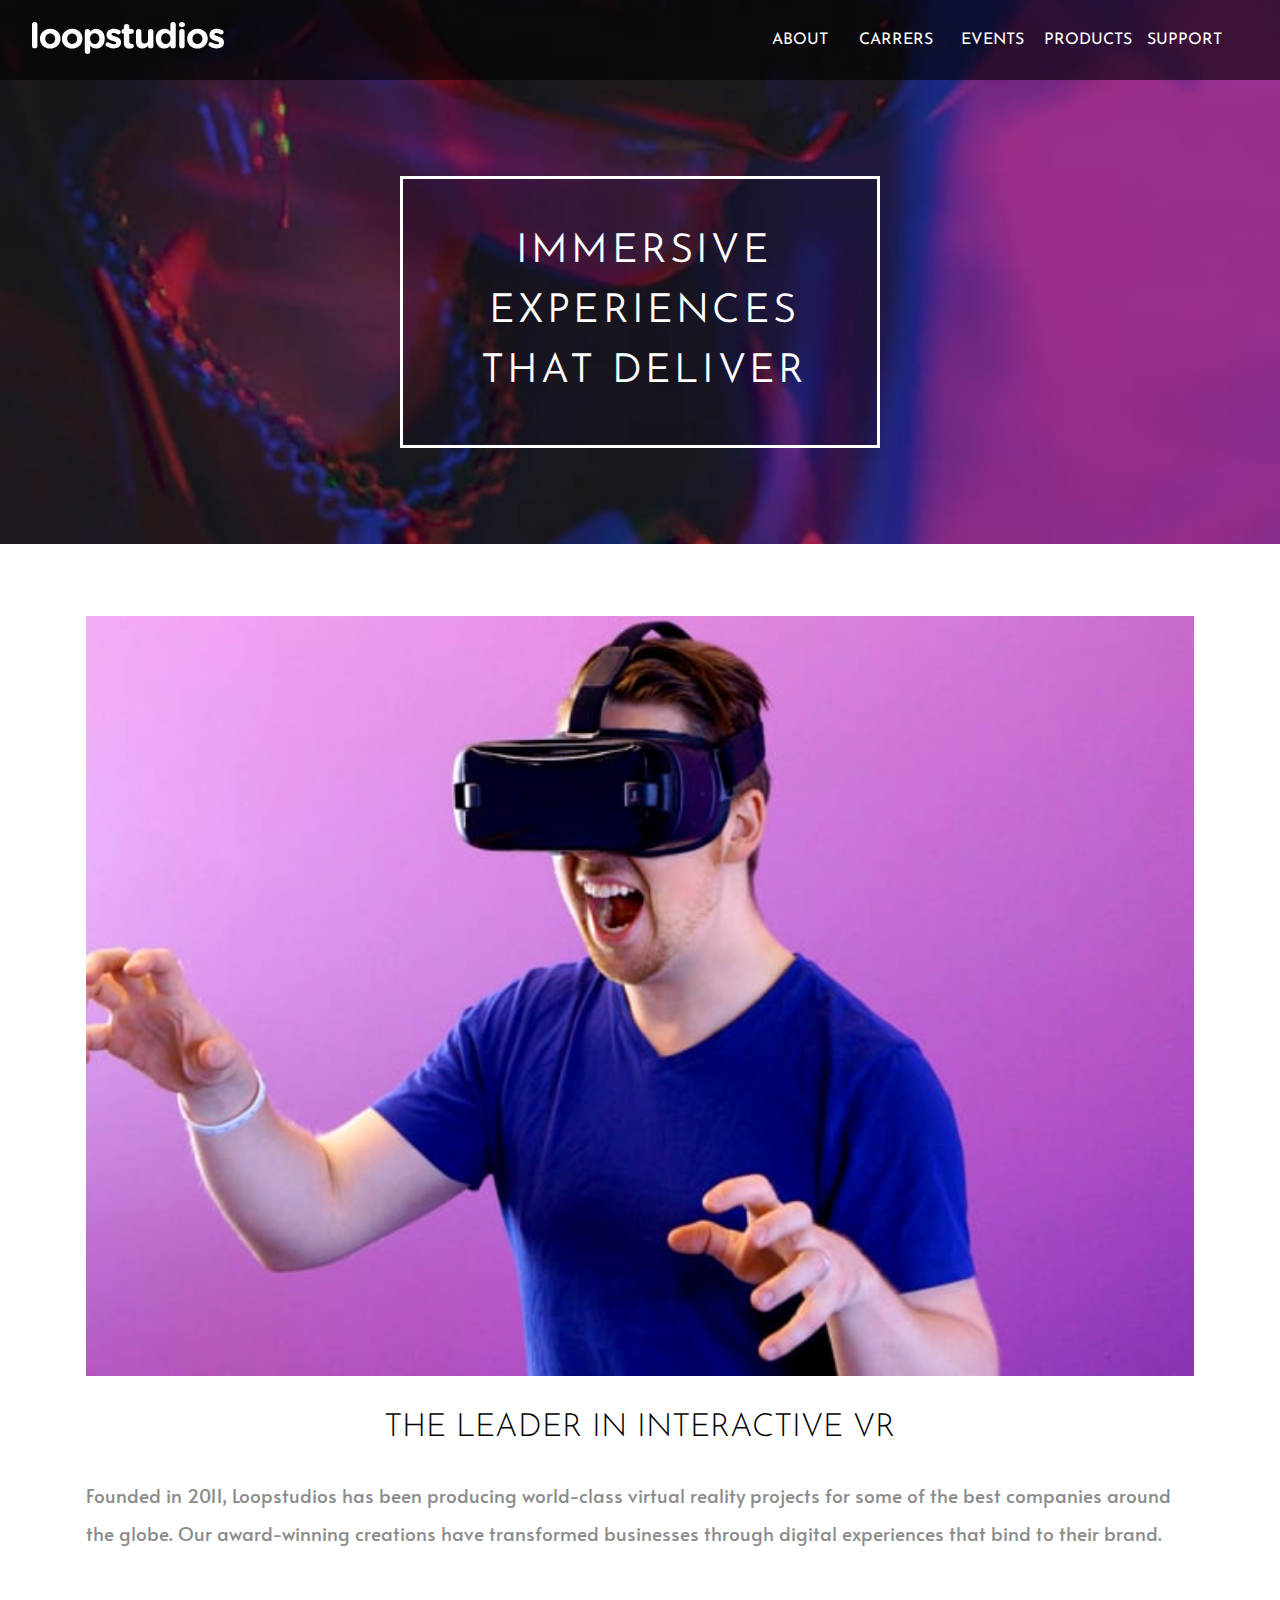
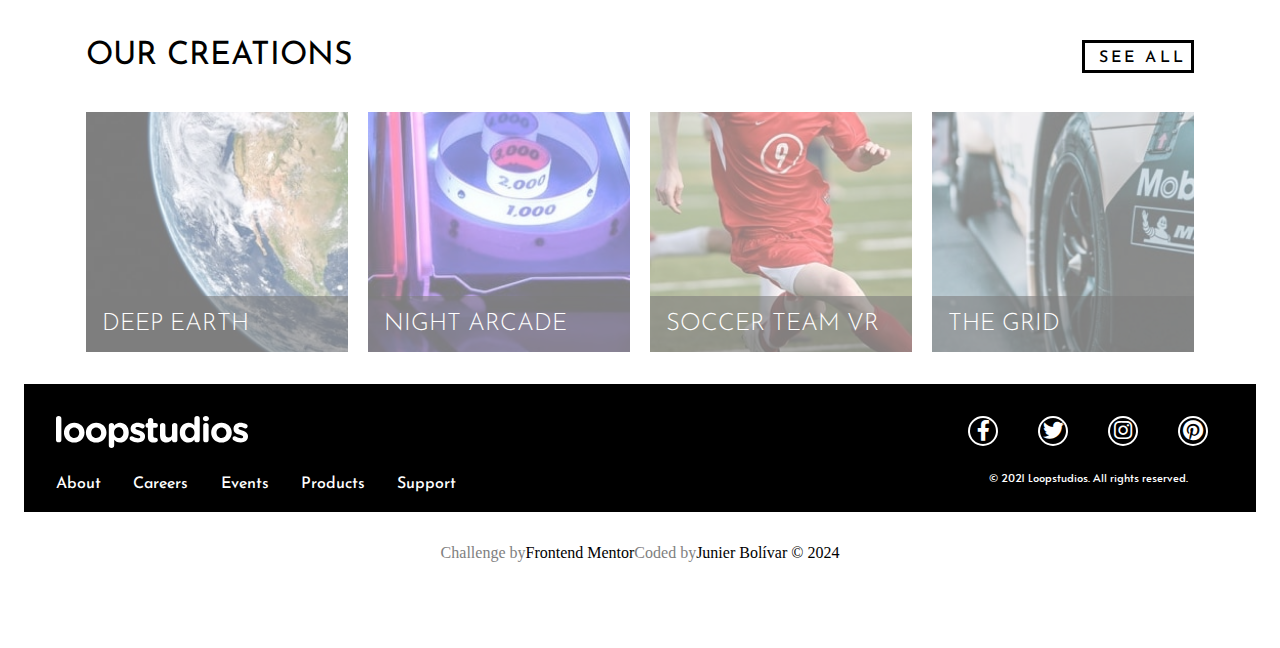
<file: index.html>
<!DOCTYPE html>
<html lang="en">
  <head>
    <meta charset="UTF-8" />
    <meta name="viewport" content="width=device-width, initial-scale=1.0" />
    <!-- displays site properly based on user's device -->
    <link rel="icon" type="image/png" sizes="32x32" href="assets/images/favicon-32x32.png" />
    <title>Frontend Mentor | Loopstudios landing page</title>
    <link rel="stylesheet" href="./css/styles.css" />
    <link rel="stylesheet" href="https://cdnjs.cloudflare.com/ajax/libs/font-awesome/6.0.0/css/all.min.css" />
    <script defer src="./scripts/script.js"></script>
  </head>
  <body>
    <!-- Top Navigation Menu -->
    <header>
      <nav class="navTop_container">
        <section class="navTop_container__logoMenuHam_wrapper">
          <a class="navTop_container__logoTop" href="#home">
            <img src="assets/images/logo.svg" alt="" />
          </a>
          <div class="navTop_container__menuContainer">
            <div class="navTop_container__navMenu" id="navigationMenu">
              <ul>
                <li class="about">ABOUT</li>
                <li class="careers">CARRERS</li>
                <li class="events">EVENTS</li>
                <li class="products">PRODUCTS</li>
                <li class="support">SUPPORT</li>
              </ul>
            </div>
            <div class="navTop_container__hamburgerClassIcon" id="hamburgerIcon" tabindex="0">
              <!--🚩❓tabindex="0": -->
              <!-- ✅ Makes the div focusable -->
              <div class="bar1"></div>
              <div class="bar2"></div>
              <div class="bar3"></div>
            </div>
          </div>
        </section>

        <div class="navTop_container__slogan" id="sloganId"><p>IMMERSIVE EXPERIENCES THAT DELIVER</p></div>
      </nav>
    </header>

    <main>
      <section class="intro">
        <div class="intro__photoGoogles">
          <img src="assets/images/mobile/image-interactive.jpg" alt="photo man_with_vr" />
        </div>
        <div class="intro__textContent">
          <h1>THE LEADER IN INTERACTIVE VR</h1>
          <p>
            Founded in 2011, Loopstudios has been producing world-class virtual reality projects for some of the best companies around the
            globe. Our award-winning creations have transformed businesses through digital experiences that bind to their brand.
          </p>
        </div>
      </section>

      <div class="gridTitleContainer">
        <div class="gridTitleContainer__gridTitle"><h1>OUR CREATIONS</h1></div>
        <div class="gridTitleContainer__seeAll" tabindex="0" id="seeAllId">SEE ALL</div>
      </div>
      <div class="cardsContainer">
        <section class="creationsGridContainer">
          <div class="creationsGridContainer__deepEarth creationsGridContainer__card">
            <div class="creationsGridContainer__cardTitle">DEEP EARTH</div>
          </div>
          <div class="creationsGridContainer__nightArcade creationsGridContainer__card">
            <div class="creationsGridContainer__cardTitle">NIGHT ARCADE</div>
          </div>
          <div class="creationsGridContainer__soccerTeam creationsGridContainer__card">
            <div class="creationsGridContainer__cardTitle">SOCCER TEAM VR</div>
          </div>
          <div class="creationsGridContainer__grid creationsGridContainer__card">
            <div class="creationsGridContainer__cardTitle">THE GRID</div>
          </div>
          <div class="creationsGridContainer__fromAbove creationsGridContainer__card hide">
            <div class="creationsGridContainer__cardTitle">FROM UP ABOVE VR</div>
          </div>
          <div class="creationsGridContainer__pocket creationsGridContainer__card hide">
            <div class="creationsGridContainer__cardTitle">POCKET BOREALIS</div>
          </div>
          <div class="creationsGridContainer__curiosity creationsGridContainer__card hide">
            <div class="creationsGridContainer__cardTitle">THE CURIOSITY</div>
          </div>
          <div class="creationsGridContainer__makeIt creationsGridContainer__card hide">
            <div class="creationsGridContainer__cardTitle">MAKE IT FISHEYE</div>
          </div>
        </section>
      </div>

      <section class="navBottom_container">
        <div class="navBottom_container__logoPlusBottomNav">
          <a class="navBottom_container__logoBottom" href="#home">
            <img src="assets/images/logo.svg" alt="" />
          </a>
          <div class="navBottom_container__navMenuBottom">
            <ul>
              <li>About</li>
              <li>Careers</li>
              <li>Events</li>
              <li>Products</li>
              <li>Support</li>
            </ul>
          </div>
        </div>
        <div class="navBottom_container__socialMediaIcons_container">
          <div class="navBottom_container__socialMediaIcons">
            <a href="https://www.facebook.com/yourpage" target="_blank" class="navBottom_container__link">
              <i class="fab fa-facebook-f"></i>
            </a>
            <a href="https://www.twitter.com/yourhandle" target="_blank" class="navBottom_container__link">
              <i class="fab fa-twitter"></i>
            </a>
            <a href="https://www.instagram.com/yourusername" target="_blank" class="navBottom_container__link">
              <i class="fab fa-instagram"></i>
            </a>
            <a href="https://www.pinterest.com/yourusername" target="_blank" class="navBottom_container__link">
              <i class="fab fa-pinterest"></i>
            </a>
          </div>
          <div class="navBottom_container__rights">© 2021 Loopstudios. All rights reserved.</div>
        </div>
      </section>
    </main>

    <footer>
      <div class="attribution">
        Challenge by <a href="https://www.frontendmentor.io?ref=challenge" target="_blank">Frontend Mentor</a> Coded by
        <a href="https://www.frontendmentor.io/profile/Junbol" target="_blank">Junier Bolívar © 2024</a>
      </div>
    </footer>
  </body>
</html>
</file>
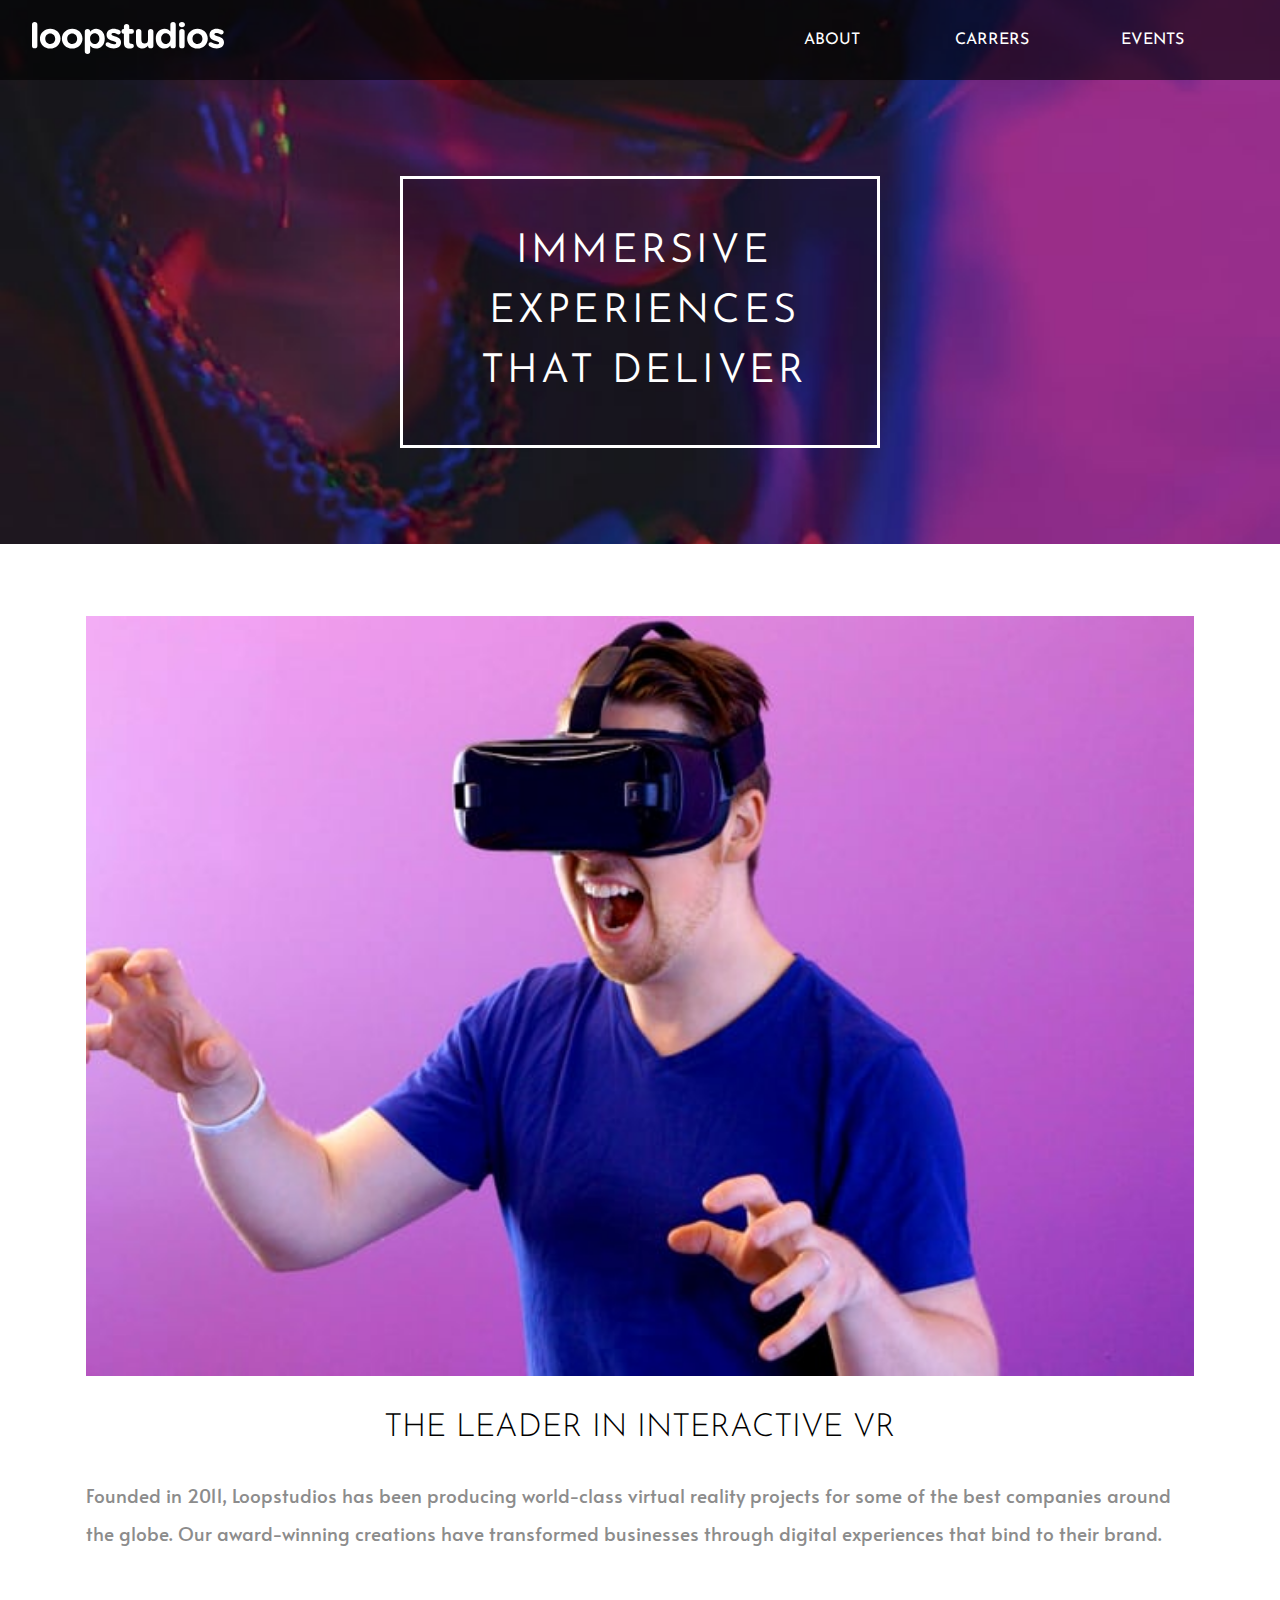
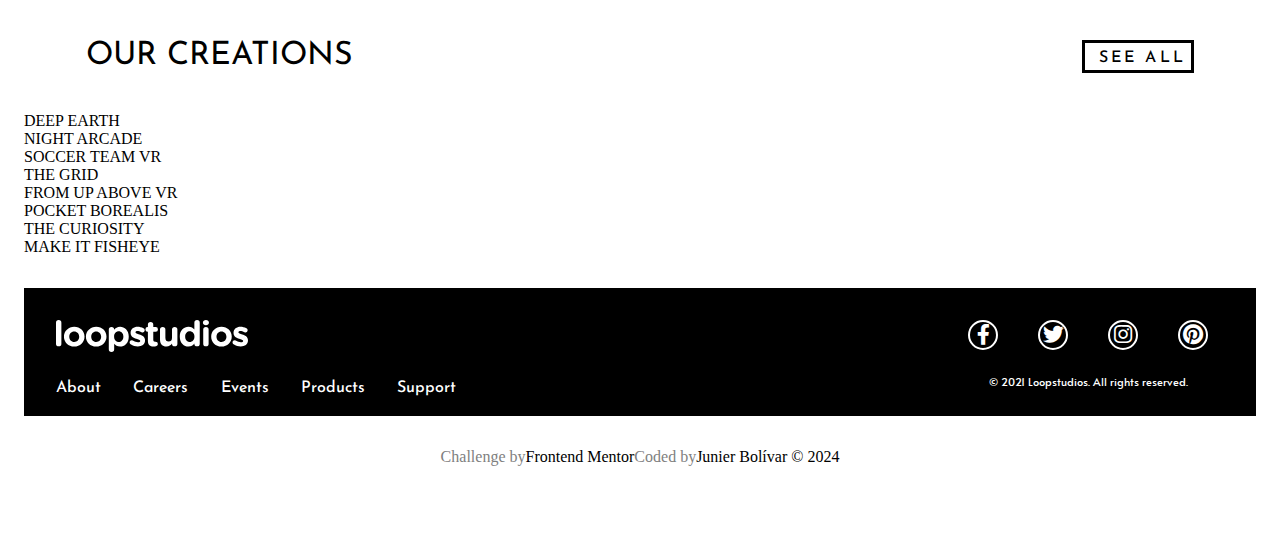
<file: index copy.html>
<!DOCTYPE html>
<html lang="en">
  <head>
    <meta charset="UTF-8" />
    <meta name="viewport" content="width=device-width, initial-scale=1.0" />
    <!-- displays site properly based on user's device -->
    <link rel="icon" type="image/png" sizes="32x32" href="assets/images/favicon-32x32.png" />
    <title>Frontend Mentor | Loopstudios landing page</title>
    <link rel="stylesheet" href="./css/styles.css" />
    <link rel="stylesheet" href="https://cdnjs.cloudflare.com/ajax/libs/font-awesome/6.0.0/css/all.min.css" />
    <script defer src="./scripts/script.js"></script>
  </head>
  <body>
    <!-- Top Navigation Menu -->
    <header>
      <nav class="navTop_container">
        <section class="navTop_container__logoMenuHam_wrapper">
          <a class="navTop_container__logoTop" href="#home">
            <img src="assets/images/logo.svg" alt="" />
          </a>
          <div class="navTop_container__menuContainer">
            <div class="navTop_container__navMenu">
              <ul>
                <li class="about">ABOUT</li>
                <li class="careers">CARRERS</li>
                <li class="events">EVENTS</li>
                <!-- <li class="products">PRODUCTS</li>
                <li class="support">SUPPORT</li> -->
              </ul>
            </div>
            <!-- <button  class="navTop_container__hamburgerClassIcon" type="button"   id ="hamburgerIcon" >
              <i class="fa fa-bars fa-2x"></i>
            </button> -->
            <div class="navTop_container__hamburgerClassIcon" id="hamburgerIcon">
              <div class="bar1"></div>
              <div class="bar2"></div>
              <div class="bar3"></div>
            </div>
          </div>
        </section>

        <div class="navTop_container__slogan"><p>IMMERSIVE EXPERIENCES THAT DELIVER</p></div>
      </nav>
    </header>

    <main>
      <section class="intro">
        <div class="intro__photoGoogles">
          <img src="assets/images/mobile/image-interactive.jpg" alt="photo man_with_vr" />
        </div>
        <div class="intro__textContent">
          <h1>THE LEADER IN INTERACTIVE VR</h1>
          <p>
            Founded in 2011, Loopstudios has been producing world-class virtual reality projects for some of the best companies around the globe. Our
            award-winning creations have transformed businesses through digital experiences that bind to their brand.
          </p>
        </div>
      </section>

      <div class="gridTitleContainer">
        <div class="gridTitleContainer__gridTitle"><h1>OUR CREATIONS</h1></div>
        <div class="gridTitleContainer__seeAll">SEE ALL</div>
      </div>

      <section class="grid_contatiner">
        <div class="card card__deepEarth"><div class="card__cardTitle">DEEP EARTH</div></div>
        <div class="card card__nightArcade"><div class="card__cardTitle">NIGHT ARCADE</div></div>
        <div class="card card__soccerTeam"><div class="card__cardTitle">SOCCER TEAM VR</div></div>
        <div class="card card__grid"><div class="card__cardTitle">THE GRID</div></div>
        <div class="card card__fromAbove"><div class="card__cardTitle">FROM UP ABOVE VR</div></div>
        <div class="card card__pocket"><div class="card__cardTitle">POCKET BOREALIS</div></div>
        <div class="card card__curiosity"><div class="card__cardTitle">THE CURIOSITY</div></div>
        <div class="card card__makeIt"><div class="card__cardTitle">MAKE IT FISHEYE</div></div>
      </section>
      <section class="navBottom_container">
        <div class="navBottom_container__logoPlusBottomNav">
          <a class="navBottom_container__logoBottom" href="#home">
            <img src="assets/images/logo.svg" alt="" />
          </a>
          <div class="navBottom_container__navMenuBottom">
            <ul>
              <li>About</li>
              <li>Careers</li>
              <li>Events</li>
              <li>Products</li>
              <li>Support</li>
            </ul>
          </div>
        </div>
        <div class="navBottom_container__socialMediaIcons_container">
          <div class="navBottom_container__socialMediaIcons">
            <a href="https://www.facebook.com/yourpage" target="_blank" class="navBottom_container__link">
              <i class="fab fa-facebook-f"></i>
            </a>
            <a href="https://www.twitter.com/yourhandle" target="_blank" class="navBottom_container__link">
              <i class="fab fa-twitter"></i>
            </a>
            <a href="https://www.instagram.com/yourusername" target="_blank" class="navBottom_container__link">
              <i class="fab fa-instagram"></i>
            </a>
            <a href="https://www.pinterest.com/yourusername" target="_blank" class="navBottom_container__link">
              <i class="fab fa-pinterest"></i>
            </a>
          </div>
          <div class="navBottom_container__rights">© 2021 Loopstudios. All rights reserved.</div>
        </div>
      </section>
    </main>

    <footer>
      <div class="attribution">
        Challenge by <a href="https://www.frontendmentor.io?ref=challenge" target="_blank">Frontend Mentor</a> Coded by
        <a href="https://www.frontendmentor.io/profile/Junbol" target="_blank">Junier Bolívar © 2024</a>
      </div>
    </footer>
  </body>
</html>
</file>
<file: css/styles.css>
@import url("https://fonts.googleapis.com/css2?family=Alata&display=swap");
@import url("https://fonts.googleapis.com/css2?family=Josefin+Sans:ital,wght@0,100..700;1,100..700&display=swap");
*,
*::before,
*::after {
  margin: 0;
  padding: 0;
  box-sizing: border-box;
}

body section,
header {
  padding: 0;
  margin: 0;
}

/* .myClass {
  @include typography("Josefin Sans", 700, 2rem, 1.5, #333);
}

.body-text {
  @include typography("Alata", 400, 1rem, 1.5, #666);
} */
/* QUERY FOR MOBILE FIRST */
html,
body {
  width: 100vw;
  display: flex;
  flex-direction: column;
  min-height: 100vh;
  justify-content: center;
  background-color: hsl(0, 0%, 100%);
}

h1 {
  font-family: "Josefin Sans", sans-serif;
  font-weight: 600;
  font-size: 2rem;
  line-height: 1.5;
  color: hsl(0, 0%, 100%);
}

main {
  flex: 1 0 auto;
  width: 100%;
  min-height: 100vh;
  display: flex;
  flex-direction: column;
  padding: 1.5rem;
  position: relative;
}

header {
  width: 100%;
  margin-bottom: 3rem;
}

.navTop_container {
  width: 100%;
  height: 34rem;
  display: flex;
  flex-direction: column;
  position: relative;
  background-image: url(../assets/images/mobile/image-hero.jpg);
  background-size: cover;
  background-position: center;
  background-repeat: no-repeat;
  z-index: 0;
}
.navTop_container__logoMenuHam_wrapper {
  width: 100%;
  height: 5rem;
  display: flex;
  justify-content: space-between;
  padding: 0.5rem 1rem;
  background-color: hsla(0, 0%, 0%, 0.6);
}
.navTop_container__logoTop {
  width: 4rem;
}
.navTop_container__menuContainer {
  width: 100%;
  display: flex;
  justify-content: right;
}
.navTop_container a {
  padding: 14px 16px;
  text-decoration: none;
  color: hsl(0, 0%, 100%);
}
.navTop_container a:hover {
  color: hsl(0, 0%, 0%);
  background-color: #ddd;
}
.navTop_container__navMenu {
  width: 90%;
  height: 20rem;
  top: -15rem;
  left: 0;
  display: flex;
  flex-direction: column;
  justify-content: space-around;
  margin-left: 1.5rem;
  z-index: 3;
  position: absolute;
  transition: transform 0.7s ease;
}
.navTop_container__navMenu--visible {
  transform: translateY(20rem);
}
.navTop_container ul {
  width: 100%;
  height: 20rem;
  color: hsl(0, 0%, 100%);
  list-style: none;
  display: block;
}
.navTop_container li {
  width: 100%;
  height: 3rem;
  display: flex;
  justify-content: center;
  align-items: center;
  font-family: "Josefin Sans", sans-serif;
  font-weight: 400;
  font-size: 1rem;
  line-height: 2;
  color: hsl(0, 0%, 100%);
  border: 1px solid hsl(0, 0%, 100%);
  background-color: hsla(0, 0%, 0%, 0.6);
  transition: position 4s ease;
}
.navTop_container li:hover {
  background-color: hsl(303, 98%, 51%);
}
.navTop_container__hamburgerClassIcon {
  margin-top: 0.7rem;
  width: 3rem;
  height: 3rem;
  display: inline-block;
  justify-content: center;
  z-index: 11;
  cursor: pointer;
}
.navTop_container__hamburgerClassIcon:hover .bar1,
.navTop_container__hamburgerClassIcon:hover .bar2,
.navTop_container__hamburgerClassIcon:hover .bar3, .navTop_container__hamburgerClassIcon:focus .bar1,
.navTop_container__hamburgerClassIcon:focus .bar2,
.navTop_container__hamburgerClassIcon:focus .bar3 {
  background-color: hsl(303, 98%, 51%);
}
.navTop_container .bar1,
.navTop_container .bar2,
.navTop_container .bar3 {
  width: 35px;
  height: 5px;
  background-color: hsl(0, 0%, 100%);
  margin: 6px auto;
  transition: 0.4s;
}
.navTop_container .change .bar1 {
  transform: translate(0, 11px) rotate(-45deg);
}
.navTop_container .change .bar2 {
  opacity: 0;
}
.navTop_container .change .bar3 {
  transform: translate(0, -11px) rotate(45deg);
}
@keyframes float {
  0% {
    transform: translateY(0);
  }
  50% {
    transform: translateY(-25px);
  }
  100% {
    transform: translateY(0);
  }
}
.navTop_container__slogan {
  width: 18rem;
  height: 10rem;
  display: flex;
  justify-content: center;
  align-items: center;
  text-align: center;
  padding: 1rem;
  z-index: 2;
  margin: 8rem auto;
  border: 3px solid hsl(0, 0%, 100%);
  transition: transform 1s ease, background-color 1s ease;
  background-color: hsla(276, 77%, 7%, 0.2);
  transition: transform 0.7s ease;
  font-family: "Josefin Sans", sans-serif;
  font-weight: 350;
  font-size: 1.4rem;
  line-height: 1.5;
  color: hsl(0, 0%, 100%);
}
.navTop_container__slogan p {
  width: 95%;
  display: flex;
  justify-content: center;
  letter-spacing: 0.2rem;
  padding: 1rem;
  margin-left: 0.5rem;
  transition: letter-spacing 1s ease;
}
.navTop_container__slogan p:hover {
  padding: 0.6rem;
  letter-spacing: 0.6rem;
}
.navTop_container__slogan:hover {
  width: 23rem;
  border: 3px solid hsl(303, 98%, 51%);
  transform: scale(1.2);
  animation: float 3s ease-in-out infinite;
  background-color: hsl(283, 96%, 47%);
}
.navTop_container__slogan--visible {
  transform: translateY(10rem);
}

.intro {
  width: 90%;
  margin: 0 auto;
  display: flex;
  flex-direction: column;
  position: relative;
  margin-bottom: 3rem;
}
.intro__photoGoogles {
  width: 100%;
  height: auto;
  margin: 0 auto;
  margin-bottom: 2rem;
  overflow: hidden;
}
.intro__photoGoogles img {
  width: 100%;
  height: 100%;
  object-fit: cover;
}
.intro__textContent {
  width: 100%;
  height: auto;
  margin: 0 auto;
  margin-bottom: 2rem;
}
.intro__textContent h1 {
  text-align: center;
  margin-bottom: 2rem;
  font-family: "Josefin Sans", sans-serif;
  font-weight: 300;
  font-size: 2rem;
  line-height: 1;
  color: hsl(0, 0%, 0%);
}
.intro__textContent p {
  font-family: "Alata", sans-serif;
  font-weight: 400;
  font-size: 1.2rem;
  line-height: 2;
  color: hsl(0, 0%, 55%);
}

.gridTitleContainer {
  width: 90%;
  margin: 0 auto;
  display: flex;
  justify-content: space-between;
  align-items: center;
  margin-bottom: 2rem;
}
.gridTitleContainer__gridTitle h1 {
  font-family: "Josefin Sans", sans-serif;
  font-weight: 400;
  font-size: 2rem;
  line-height: 1.5;
  color: hsl(0, 0%, 0%);
}
.gridTitleContainer__seeAll {
  width: 7rem;
  height: 100%;
  align-items: center;
  letter-spacing: 0.2rem;
  padding-left: 0.5rem;
  padding-top: 0.2rem;
  cursor: pointer;
  border: 3px solid hsl(0, 0%, 0%);
  text-align: center;
  font-family: "Josefin Sans", sans-serif;
  font-weight: 500;
  font-size: 1rem;
  line-height: 1.5;
  color: hsl(0, 0%, 0%);
  transition: transform 0.7s ease;
}
.gridTitleContainer__seeAll:hover, .gridTitleContainer__seeAll:focus {
  color: hsl(0, 0%, 100%);
  border-radius: 5px;
  background-color: hsl(303, 98%, 51%);
  transform: scale(1.1);
  border: 3px solid;
}

.cardsContainer {
  width: 100%;
  margin: 0 auto;
}

.creationsGridContainer {
  width: 100%;
  display: grid;
  grid-template-columns: repeat(auto-fill, minmax(100%, 1fr));
  grid-gap: 20px;
}
.creationsGridContainer__card {
  width: 100%;
  height: 10rem;
  color: hsl(0, 0%, 100%);
  display: flex;
  justify-content: left;
  align-items: flex-end;
  transition: transform 0.7s ease;
  background-color: hsl(0, 0%, 0%);
}
.creationsGridContainer__card:hover {
  transform: scale(1.02);
}
.creationsGridContainer .hide {
  display: none;
}
.creationsGridContainer__cardTitle {
  font-family: "Josefin Sans", sans-serif;
  font-weight: 300;
  font-size: 1.5rem;
  line-height: 1;
  color: hsl(0, 0%, 100%);
}
.creationsGridContainer__deepEarth {
  background-image: url(../assets/images/mobile/image-deep-earth.jpg);
  background-size: cover;
  background-size: 100%;
  background-position: center;
  background-repeat: no-repeat;
  opacity: 0.5;
}
.creationsGridContainer__deepEarth:hover {
  opacity: 1;
  transform: scale(1.02);
}
.creationsGridContainer__nightArcade {
  background-image: url(../assets/images/mobile/image-night-arcade.jpg);
  background-size: cover;
  background-size: 100%;
  background-position: center;
  background-repeat: no-repeat;
  opacity: 0.5;
}
.creationsGridContainer__nightArcade:hover {
  opacity: 1;
  transform: scale(1.02);
}
.creationsGridContainer__soccerTeam {
  background-image: url(../assets/images/mobile/image-soccer-team.jpg);
  background-size: cover;
  background-size: 100%;
  background-position: center;
  background-repeat: no-repeat;
  opacity: 0.5;
}
.creationsGridContainer__soccerTeam:hover {
  opacity: 1;
  transform: scale(1.02);
}
.creationsGridContainer__fromAbove {
  background-image: url(../assets/images/mobile/image-from-above.jpg);
  background-size: cover;
  background-size: 80%;
  background-position: center;
  background-repeat: no-repeat;
  opacity: 0.5;
}
.creationsGridContainer__fromAbove:hover {
  opacity: 1;
  transform: scale(1.02);
}
.creationsGridContainer__pocket {
  background-image: url(../assets/images/mobile/image-pocket-borealis.jpg);
  background-size: cover;
  background-size: 100%;
  background-position: center;
  background-repeat: no-repeat;
  opacity: 0.5;
}
.creationsGridContainer__pocket:hover {
  opacity: 1;
  transform: scale(1.02);
}
.creationsGridContainer__curiosity {
  background-image: url(../assets/images/mobile/image-curiosity.jpg);
  background-size: cover;
  background-size: 100%;
  background-position: center;
  background-repeat: no-repeat;
  opacity: 0.5;
}
.creationsGridContainer__curiosity:hover {
  opacity: 1;
  transform: scale(1.02);
}
.creationsGridContainer__makeIt {
  background-image: url(../assets/images/mobile/image-fisheye.jpg);
  background-size: cover;
  background-size: 100%;
  background-position: center;
  background-repeat: no-repeat;
  opacity: 0.5;
}
.creationsGridContainer__makeIt:hover {
  opacity: 1;
  transform: scale(1.02);
}
.creationsGridContainer__grid {
  background-image: url(../assets/images/mobile/image-grid.jpg);
  background-size: cover;
  background-size: 100%;
  background-position: center;
  background-repeat: no-repeat;
  opacity: 0.5;
}
.creationsGridContainer__grid:hover {
  opacity: 1;
  transform: scale(1.02);
}

.navBottom_container {
  width: 100%;
  height: 24rem;
  display: flex;
  flex-direction: column;
  text-align: center;
  padding: 2rem;
  margin-top: 2rem;
  background-color: hsl(0, 0%, 0%);
}
.navBottom_container__logoPlusBottomNav {
  width: 100%;
  height: auto;
  display: flex;
  flex-direction: column;
  align-items: left;
  text-align: center;
}
.navBottom_container__logoBottom {
  width: 100%;
  text-align: center;
  margin-bottom: 1rem;
}
.navBottom_container__navMenuBottom {
  width: 100%;
  height: 10rem;
  display: flex;
  flex-direction: column;
}
.navBottom_container ul {
  width: 100%;
  display: flex;
  flex-direction: column;
  list-style: none;
  justify-content: space-between;
  font-family: "Josefin Sans", sans-serif;
  font-weight: 500;
  font-size: 1rem;
  line-height: 2;
  color: hsl(0, 0%, 100%);
}
.navBottom_container ul li:hover {
  color: hsl(303, 98%, 51%);
}
.navBottom_container__socialMediaIcons_container {
  width: 100%;
  height: auto;
  display: flex;
  flex-direction: column;
  justify-content: space-around;
  align-items: center;
  margin-right: 1rem;
  color: white;
}
.navBottom_container__socialMediaIcons {
  width: 15rem;
  height: 2rem;
  display: flex;
  justify-content: space-between;
  margin-top: 1.7rem;
  margin-bottom: 1.5rem;
  right: 0;
}
.navBottom_container__link {
  width: 30px;
  height: 30px;
  display: flex;
  justify-content: center;
  align-items: center;
  border: 2px solid white;
  border-radius: 50%;
  color: white;
  text-decoration: none;
  transition: transform 0.5s ease;
}
.navBottom_container__link:hover {
  border-color: #ccc;
  transform: scale(1.2);
}
.navBottom_container__link i {
  font-size: 1.3rem;
}
.navBottom_container__link i:hover {
  color: hsl(303, 98%, 51%);
}
.navBottom_container__rights {
  margin: 0 auto;
  font-family: "Alata", sans-serif;
  font-weight: 400;
  font-size: 0.7rem;
  line-height: 1.5;
  color: hsl(0, 0%, 100%);
}

.attribution {
  width: 100%;
  height: 4rem;
  display: flex;
  justify-content: center;
  top: 12rem;
  padding: 0.5rem;
  margin: 0 auto;
  text-align: center;
  margin-bottom: 3rem;
  color: hsl(0, 0%, 50%);
}

.attribution a {
  color: hsl(0, 0%, 0%);
  text-decoration: none;
}

@media (min-width: 768px) {
  .navTop_container__navMenu {
    width: 30rem;
    top: 0.5rem;
    position: relative;
    margin-right: 2rem;
  }
  .navTop_container ul {
    display: flex;
    justify-content: space-between;
  }
  .navTop_container li {
    border: none;
    background-color: transparent;
  }
  .navTop_container__hamburgerClassIcon {
    display: none;
  }
  .navTop_container__slogan {
    width: 30rem;
    height: 20rem;
    margin: 6rem auto;
    font-family: "Josefin Sans", sans-serif;
    font-weight: 350;
    font-size: 2.5rem;
    line-height: 1.5;
    color: hsl(0, 0%, 100%);
  }
  .navTop_container__slogan:hover {
    width: 35rem;
  }
  .cardsContainer {
    width: 90%;
    display: flex;
    justify-content: center;
  }
  .creationsGridContainer {
    justify-content: space-between;
    grid-template-columns: repeat(4, 1fr);
  }
  .creationsGridContainer.expanded {
    grid-template-columns: repeat(4, 1fr);
  }
  .creationsGridContainer.collapsed {
    grid-template-columns: repeat(4, 1fr);
  }
  .creationsGridContainer__cardTitle {
    width: 100%;
    font-family: "Josefin Sans", sans-serif;
    font-weight: 300;
    font-size: 1.5rem;
    line-height: 1;
    color: hsl(0, 0%, 100%);
    background-color: hsla(0, 0%, 0%, 0.6);
    padding: 1rem;
  }
  .creationsGridContainer__card {
    width: 100%;
    min-height: 15rem;
    max-height: 30rem;
    color: hsl(0, 0%, 100%);
    display: flex;
    align-items: flex-end;
    transition: transform 0.7s ease;
    background-color: hsl(0, 0%, 0%);
  }
  .creationsGridContainer__card:hover {
    transform: scale(1.02);
  }
  .creationsGridContainer__deepEarth {
    background-image: url(../assets/images/desktop/image-deep-earth.jpg);
    background-size: cover;
    background-size: 100%;
  }
  .creationsGridContainer__nightArcade {
    background-image: url(../assets/images/desktop/image-night-arcade.jpg);
    background-size: cover;
    background-size: 100%;
  }
  .creationsGridContainer__soccerTeam {
    background-image: url(../assets/images/desktop/image-soccer-team.jpg);
    background-size: cover;
    background-size: 100%;
  }
  .creationsGridContainer__fromAbove {
    background-image: url(../assets/images/desktop/image-from-above.jpg);
    background-size: cover;
    background-size: 80%;
  }
  .creationsGridContainer__pocket {
    background-image: url(../assets/images/desktop/image-pocket-borealis.jpg);
    background-size: cover;
    background-size: 100%;
  }
  .creationsGridContainer__curiosity {
    background-image: url(../assets/images/desktop/image-curiosity.jpg);
    background-size: cover;
    background-size: 100%;
  }
  .creationsGridContainer__makeIt {
    background-image: url(../assets/images/desktop/image-fisheye.jpg);
    background-size: cover;
    background-size: 100%;
  }
  .creationsGridContainer__grid {
    background-image: url(../assets/images/desktop/image-grid.jpg);
    background-size: cover;
    background-size: 100%;
  }
  .navBottom_container {
    width: 100%;
    height: 8rem;
    display: flex;
    justify-content: space-between;
    flex-direction: row;
    margin-top: 2rem;
    background-color: hsl(0, 0%, 0%);
  }
  .navBottom_container__logoPlusBottomNav {
    width: 100%;
    height: auto;
    display: flex;
    flex-direction: column;
    align-items: left;
    text-align: left;
  }
  .navBottom_container__logoBottom {
    width: 100%;
    text-align: left;
  }
  .navBottom_container__navMenuBottom {
    width: 25rem;
    height: 2.5rem;
    display: flex;
  }
  .navBottom_container ul {
    width: 100%;
    display: flex;
    flex-direction: row;
    list-style: none;
    justify-content: space-between;
    font-family: "Josefin Sans", sans-serif;
    font-weight: 500;
    font-size: 1rem;
    line-height: 2;
    color: hsl(0, 0%, 100%);
  }
  .navBottom_container ul li:hover {
    color: hsl(303, 98%, 51%);
  }
  .navBottom_container__socialMediaIcons_container {
    width: 15rem;
    height: 3.5rem;
    display: flex;
    flex-direction: column;
    margin-right: 1rem;
    color: white;
  }
  .navBottom_container__socialMediaIcons {
    display: flex;
    justify-content: space-between;
    margin-top: 0rem;
  }
  .navBottom_container__link {
    width: 30px;
    height: 30px;
  }
  .navBottom_container__link:hover {
    border-color: #ccc;
    transform: scale(1.2);
  }
  .navBottom_container__link i {
    font-size: 1.3rem;
  }
  .navBottom_container__link i:hover {
    color: hsl(303, 98%, 51%);
  }
  .navBottom_container__rights {
    margin: 0 auto;
    font-family: "Alata", sans-serif;
    font-weight: 400;
    font-size: 0.7rem;
    line-height: 1.5;
    color: hsl(0, 0%, 100%);
  }
}

/*# sourceMappingURL=styles.css.map */
</file>
